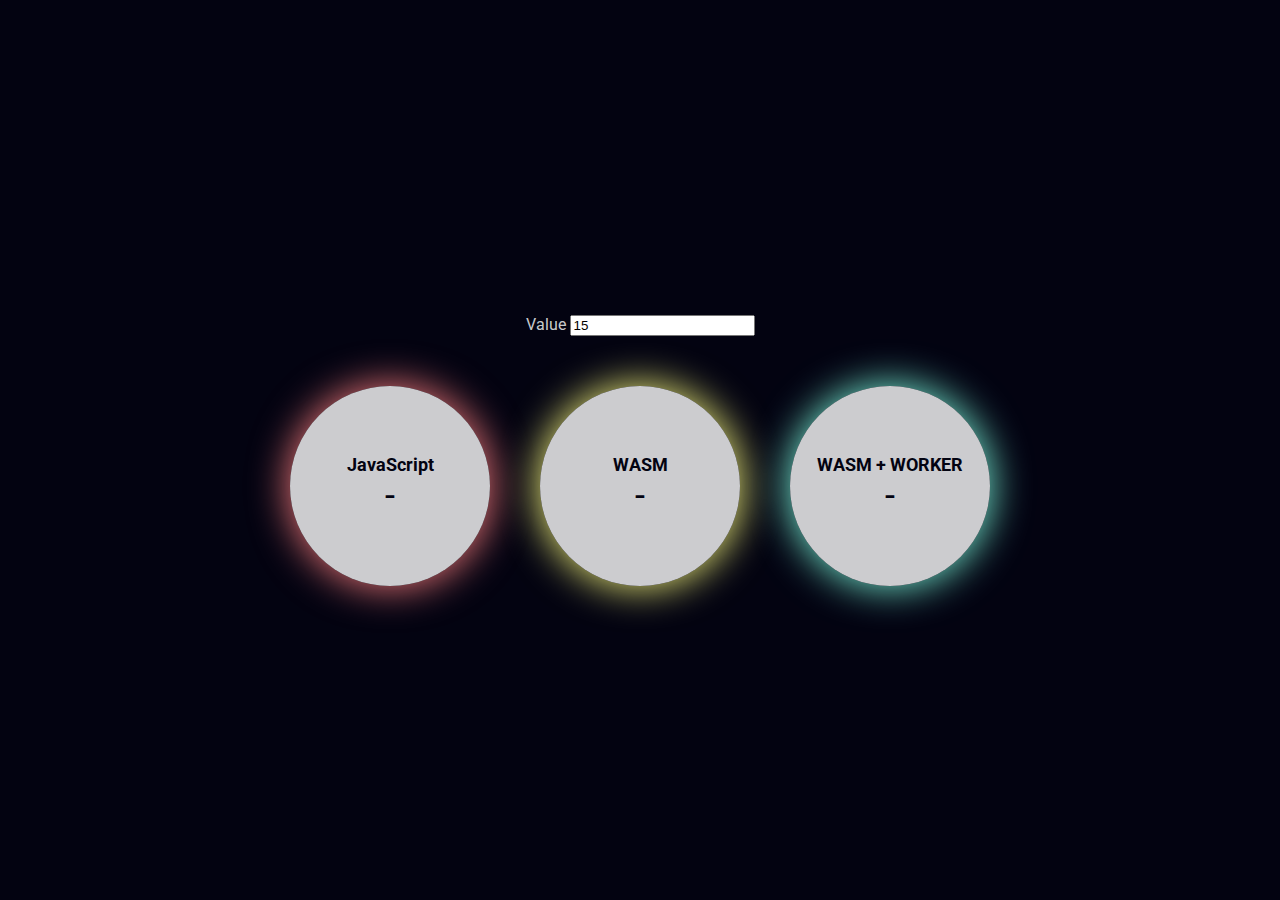
<file: index.html>
<!DOCTYPE html>
<html lang="en">
  <head>
    <meta charset="UTF-8" />
    <meta http-equiv="X-UA-Compatible" content="IE=edge" />
    <meta name="viewport" content="width=device-width, initial-scale=1.0" />
    <link rel="stylesheet" href="style.css" />
    <title>WASM demo</title>
  </head>
  <body>
    <div class="input">
      <div>
        <label class="form-label">Value</label>
        <input type="number" value="15" id="benchmark-value" />
      </div>
    </div>
    <div class="benchmark-container">
      <div class="benchmark js" id="js">
        <div class="title">JavaScript</div>
        <div class="value">-</div>
      </div>
      <div class="benchmark wasm" id="wasm">
        <div class="title">WASM</div>
        <div class="value">-</div>
      </div>
      <div class="benchmark wasmworker" id="wasmworker">
        <div class="title">WASM + WORKER</div>
        <div class="value">-</div>
      </div>
    </div>
  </body>
  <script src="js/main.js"></script>
  <script src="js/index.js"></script>
</html>
</file>
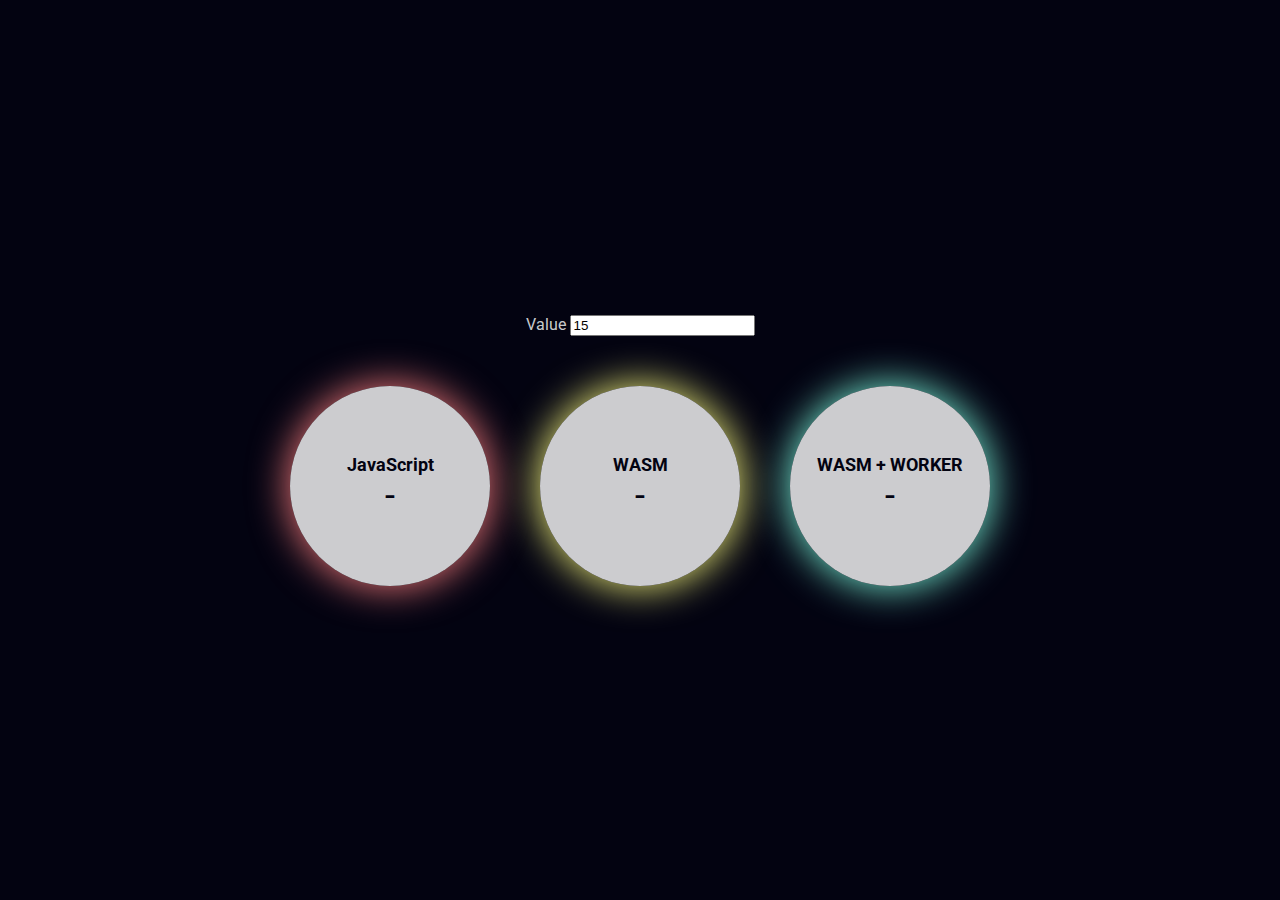
<file: entrega-wasm/index.html>
<!DOCTYPE html>
<html lang="en">
  <head>
    <meta charset="UTF-8" />
    <meta http-equiv="X-UA-Compatible" content="IE=edge" />
    <meta name="viewport" content="width=device-width, initial-scale=1.0" />
    <link rel="stylesheet" href="style.css" />
    <title>WASM demo</title>
  </head>
  <body>
    <div class="input">
      <div>
        <label class="form-label">Value</label>
        <input type="number" value="15" id="benchmark-value" />
      </div>
    </div>
    <div class="benchmark-container">
      <div class="benchmark js" id="js">
        <div class="title">JavaScript</div>
        <div class="value">-</div>
      </div>
      <div class="benchmark wasm" id="wasm">
        <div class="title">WASM</div>
        <div class="value">-</div>
      </div>
      <div class="benchmark wasmworker" id="wasmworker">
        <div class="title">WASM + WORKER</div>
        <div class="value">-</div>
      </div>
    </div>
  </body>
  <script src="js/main_async.js"></script>
  <script src="js/index.js"></script>
</html>
</file>
<file: style.css>
@import url('https://fonts.googleapis.com/css2?family=Roboto&display=swap');
:root {
  --background: rgb(3, 3, 17);
  --primary: rgba(255, 255, 255,.8);
  --primary-glow: rgb(255, 255, 255);
}
html, body {
  padding: 0;
  margin: 0;
  height: 100%;
  width: 100%;
}

body {
  background-color: var(--background);
  font-family: 'Roboto', sans-serif;
  display: flex;
  flex-direction: column;
  align-items: center;
  justify-content: center;
  gap: 50px;
}

.input {
  color: var(--primary);
  display: flex;
  align-items: center;
  justify-content: center;
  flex-direction: column;
  gap: 25px;
}

.benchmark-container {
  display: flex;
  align-items: center;
  justify-content: center;
  gap: 50px;
}

.benchmark {
  background-color: var(--primary);
  color: var(--background);
  text-align: center;
  border-radius: 50%;
  width: 200px;
  height: 200px;
  display: flex;
  flex-direction: column;
  align-items: center;
  justify-content: center;
  cursor: pointer;
  transition: all .2s ease;
}
.benchmark:hover {
  background-color: var(--primary-glow);
  transform: translateY(-10px);
  transition: all .2s ease;
}

.benchmark.wasm {
  box-shadow: 0px 0px 40px rgba(255, 255, 127);
}

.benchmark.wasmworker {
  box-shadow: 0px 0px 40px rgba(127, 255, 225);
}
.benchmark.js {
  box-shadow: 0px 0px 40px rgb(255, 127, 127);
}

.benchmark .title {
  font-size: 18px;
  font-weight: bolder;
}

.benchmark .value {
  font-size: 36px;
}
</file>
<file: entrega-wasm/style.css>
@import url('https://fonts.googleapis.com/css2?family=Roboto&display=swap');
:root {
  --background: rgb(3, 3, 17);
  --primary: rgba(255, 255, 255,.8);
  --primary-glow: rgb(255, 255, 255);
}
html, body {
  padding: 0;
  margin: 0;
  height: 100%;
  width: 100%;
}

body {
  background-color: var(--background);
  font-family: 'Roboto', sans-serif;
  display: flex;
  flex-direction: column;
  align-items: center;
  justify-content: center;
  gap: 50px;
}

.input {
  color: var(--primary);
  display: flex;
  align-items: center;
  justify-content: center;
  flex-direction: column;
  gap: 25px;
}

.benchmark-container {
  display: flex;
  align-items: center;
  justify-content: center;
  gap: 50px;
}

.benchmark {
  background-color: var(--primary);
  color: var(--background);
  text-align: center;
  border-radius: 50%;
  width: 200px;
  height: 200px;
  display: flex;
  flex-direction: column;
  align-items: center;
  justify-content: center;
  cursor: pointer;
  transition: all .2s ease;
}
.benchmark:hover {
  background-color: var(--primary-glow);
  transform: translateY(-10px);
  transition: all .2s ease;
}

.benchmark.wasm {
  box-shadow: 0px 0px 40px rgba(255, 255, 127);
}

.benchmark.wasmworker {
  box-shadow: 0px 0px 40px rgba(127, 255, 225);
}
.benchmark.js {
  box-shadow: 0px 0px 40px rgb(255, 127, 127);
}

.benchmark .title {
  font-size: 18px;
  font-weight: bolder;
}

.benchmark .value {
  font-size: 36px;
}
</file>
